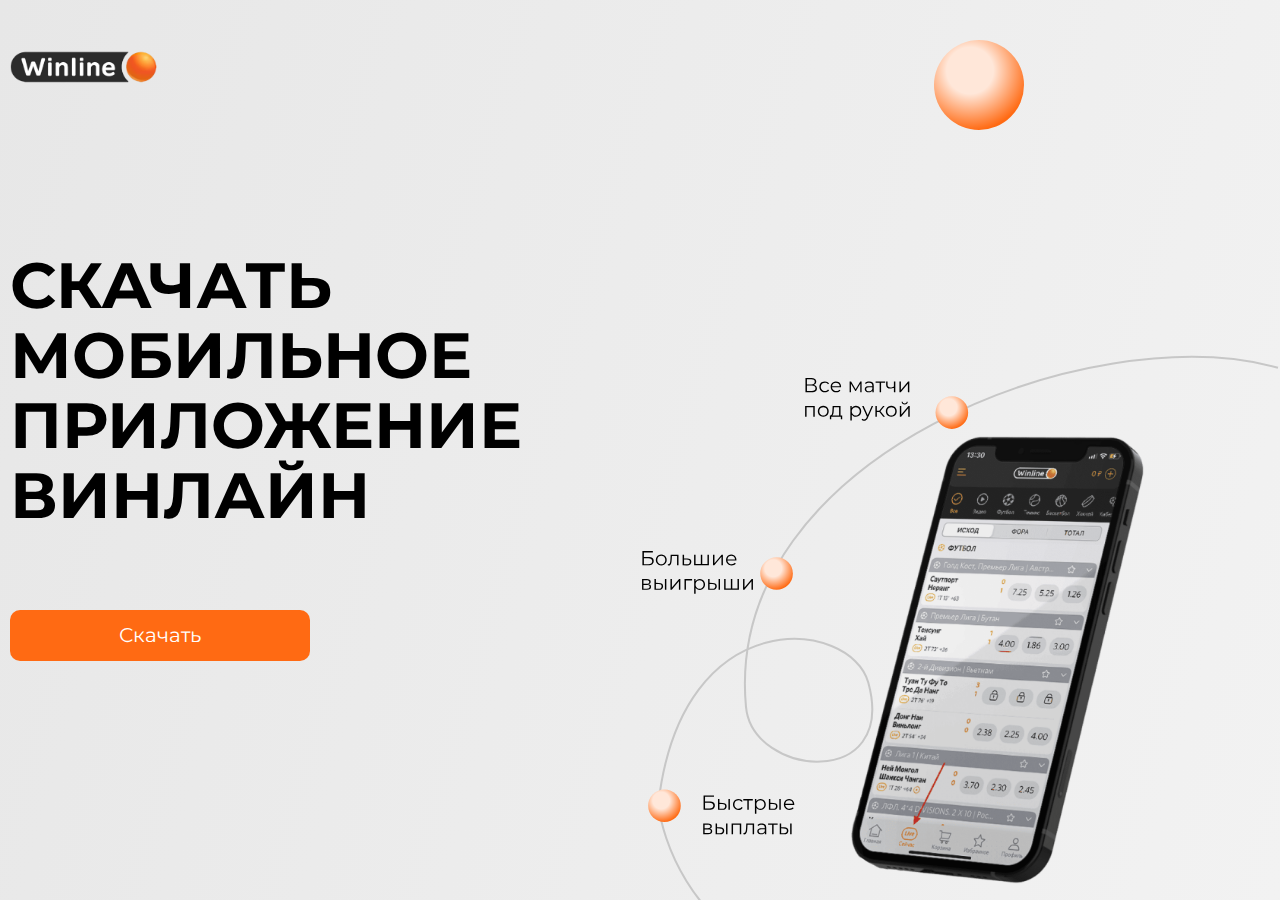
<file: index.html>
<!DOCTYPE html>
<!-- saved from url=(0014)about:internet -->
<html lang="ru" style="--vh: 9.370000000000001px;">
  <head><meta http-equiv="Content-Type" content="text/html; charset=UTF-8">
  <meta http-equiv="X-UA-Compatible" content="IE=edge">
  <meta name="viewport" content="width=device-width, initial-scale=1.0">
  <link rel="stylesheet" href="./style.css">
  <title>Winline скачать</title>
  <link rel="icon" href="./cropped-winline-favi-180x180-150x150.png" sizes="32x32" />
  <link rel="icon" href="./cropped-winline-favi-180x180.png" sizes="192x192" />
  <link rel="apple-touch-icon-precomposed" href="./cropped-winline-favi-180x180.png" />
  <meta name="msapplication-TileImage" content="./cropped-winline-favi-180x180.png" />	    
</head>

<body>
  <main>
    <section class="home">
      <img class="home__circle home__circle-1" src="./circle-1.svg" alt="">
      <img class="home__circle home__circle-2" src="./line.svg" alt="">
      <div class="home__wrap">
        <div>
          <img class="home__icon" src="./icon.png" alt="">
          <h1 class="home__title">Скачать мобильное приложение Винлайн</h1>
        </div>
        <img class="home__img" src="./mob.png" alt="">
        <a href="https://bonus.betx.su/click?pid=40&offer_id=13&sub1=win-link&l=1678714911" class="home__link">Скачать</a>
      </div>
    </section>
  </main>
  <script>
    let vh = window.innerHeight * 0.01;
    document.documentElement.style.setProperty('--vh', `${vh}px`);
  </script>
  
</body></html>
</file>
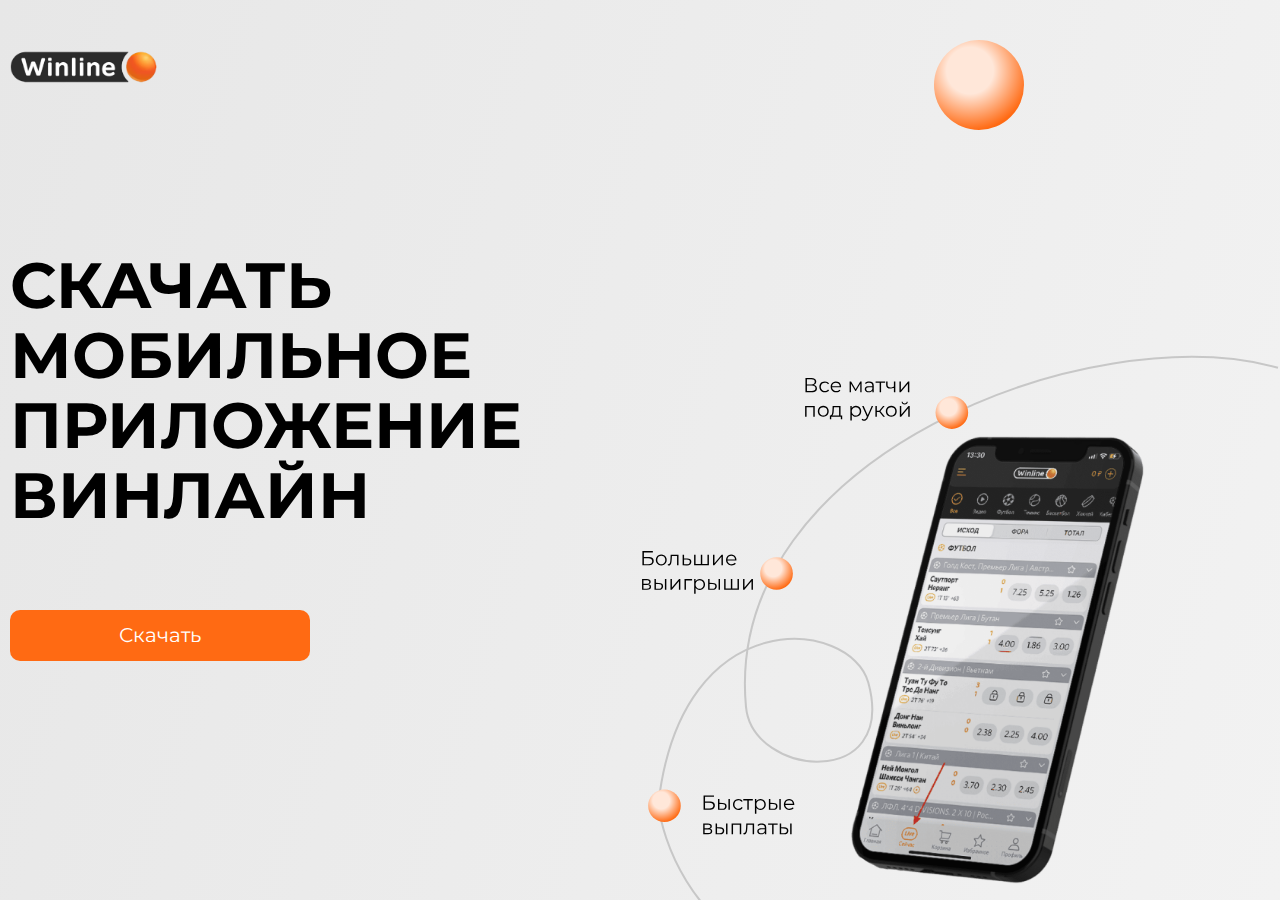
<file: Winline.html>
<!DOCTYPE html>
<!-- saved from url=(0014)about:internet -->
<html lang="ru" style="--vh: 9.370000000000001px;">
  <head><meta http-equiv="Content-Type" content="text/html; charset=UTF-8">
  
  <meta http-equiv="X-UA-Compatible" content="IE=edge">
  <meta name="viewport" content="width=device-width, initial-scale=1.0">
  <link rel="stylesheet" href="./style.css">
  <title>Winline скачать</title>
</head>

<body>
  <main>
    <section class="home">
      <img class="home__circle home__circle-1" src="./circle-1.svg" alt="">
      <img class="home__circle home__circle-2" src="./line.svg" alt="">
      <div class="home__wrap">
        <div>
          <img class="home__icon" src="./icon.png" alt="">
          <h1 class="home__title">Скачать мобильное приложение Винлайн</h1>
        </div>
        <img class="home__img" src="./mob.png" alt="">
        <a href="https://winline.betx.su/click?pid=40&offer_id=13&sub1=winline-link" class="home__link">Скачать</a>
      </div>
    </section>
  </main>
  <script>
    let vh = window.innerHeight * 0.01;
    document.documentElement.style.setProperty('--vh', `${vh}px`);
  </script>
  
</body></html>
</file>
<file: style.css>
@import url(https://fonts.googleapis.com/css?family=Montserrat:100,200,300,regular,500,600,700,800,900);

* {
  padding: 0;
  margin: 0;
  border: 0;
}

*,
*:before,
*:after {
  -webkit-box-sizing: border-box;
  box-sizing: border-box;
}

:focus,
:active {
  outline: none;
}

a:focus,
a:active {
  outline: none;
}

nav,
footer,
header,
aside {
  display: block;
}

html,
body {
  height: 100%;
  width: 100%;
  font-size: 100%;
  line-height: 1;
  font-size: 10px;
  -ms-text-size-adjust: 100%;
  -moz-text-size-adjust: 100%;
  -webkit-text-size-adjust: 100%;
}

input,
button,
textarea {
  font-family: inherit;
}

input::-ms-clear {
  display: none;
}

button {
  cursor: pointer;
}

button::-moz-focus-inner {
  padding: 0;
  border: 0;
}

a,
a:visited {
  text-decoration: none;
}

a:hover {
  text-decoration: none;
}

ul li {
  list-style: none;
}

img {
  vertical-align: top;
}

h1,
h2,
h3,
h4,
h5,
h6 {
  font-size: inherit;
  font-weight: inherit;
}

/*--------------------*/
html {
  font-size: 62.5%;
  scroll-behavior: smooth;
}

body {
  font-family: "Montserrat";
  background: linear-gradient(285.88deg, #f2f2f2 0%, #e7e7e7 100%);
  color: #000;
  font-size: 10px;
}

.home__wrap {
  display: flex;
  flex-direction: column;
  justify-content: space-between;
  height: calc(var(--vh, 1vh) * 100);
  padding: 2rem 1rem;
  position: relative;
}
.home__circle {
  position: absolute;
}
.home__circle-1 {
  top: 40px;
  right: 40px;
}
.home__circle-2 {
  top: 27%;
  right: 0;
  max-width: 340px;
  width: 100%;
}
.home__icon {
  width: 150px;
}
.home__title {
  font-size: 2.4rem;
  line-height: 3rem;
  font-weight: 700;
  text-transform: uppercase;
  width: 240px;
  margin-top: 1rem;
}
.home__img {
  align-self: flex-end;
  width: 220px;
}
.home__link {
  font-size: 2rem;
  line-height: 2.5rem;
  color: #fff;
  background: #ff6a13;
  border-radius: 10px;
  width: 100%;
  text-align: center;
  padding: 1.3rem 0;
}
@media screen and (min-width: 1099px) {
  .home {
    overflow: hidden;
    position: relative;
  }
  .home__wrap {
    justify-content: center;
    /*max-width: 1000px;
    margin: 0 auto;*/
  }
  .home__circle-1 {
    width: 90px;
    right: 20%;
  }
  .home__circle-2 {
    top: auto;
    bottom: -60px;
    max-width: 50%;
  }
  .home__icon {
    position: absolute;
    top: 50px;
  }
  .home__title {
    font-size: 6.4rem;
    line-height: 7rem;
  }
  .home__img {
    position: absolute;
    right: 10%;
    bottom: 0;
    width: 25%;
  }
  .home__link {
    max-width: 300px;
    margin-top: 8rem;
  }
}
</file>
